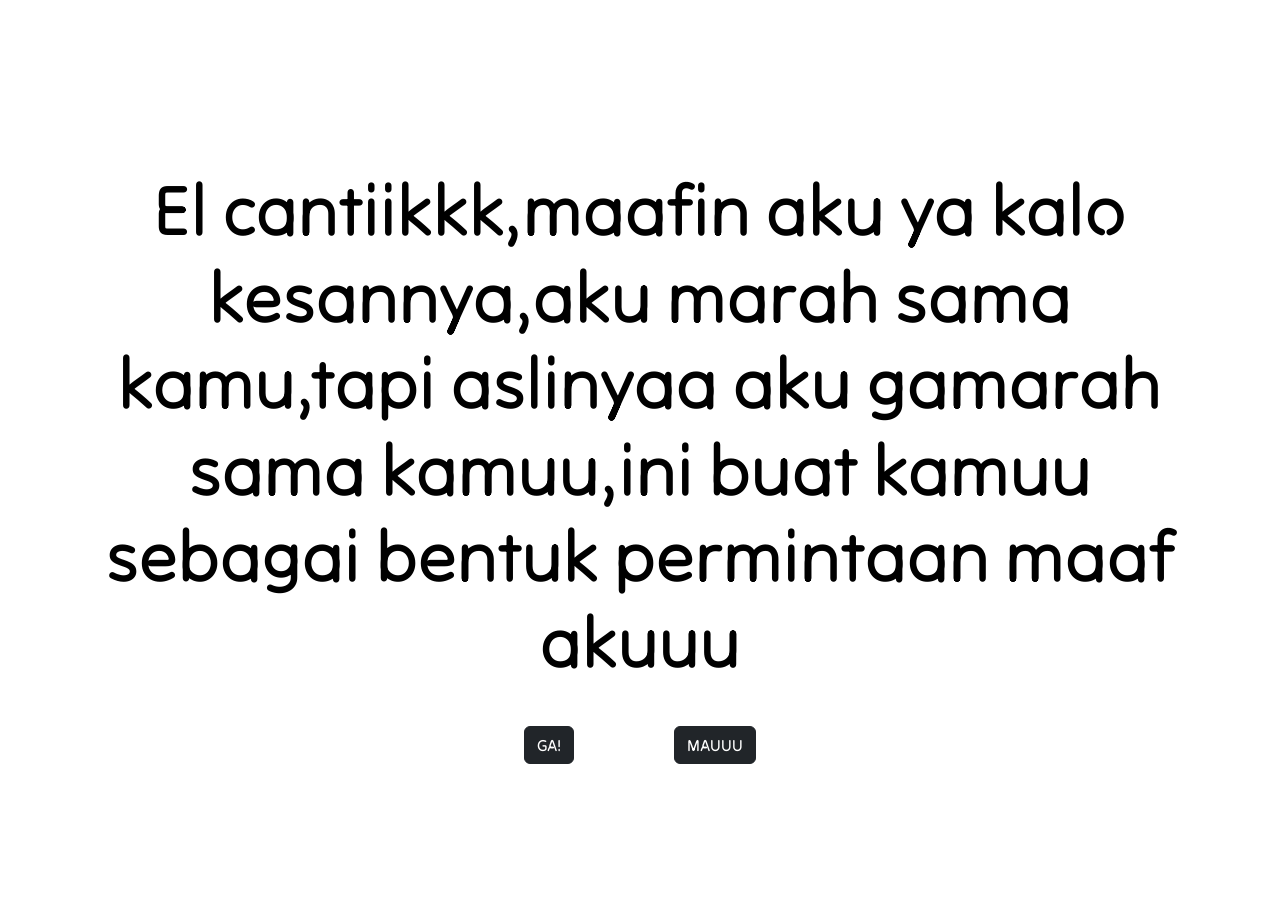
<file: index.html>
<!DOCTYPE html>
<html>

<head>
	<meta charset="utf-8">
	<meta http-equiv="X-UA-Compatible" content="IE=edge">
	<title>for u</title>
	<!-- <link rel="stylesheet" href="styleAwal.css"> -->
	<link rel="preconnect" href="https://fonts.googleapis.com">
	<link rel="preconnect" href="https://fonts.gstatic.com" crossorigin>
	<link href="https://fonts.googleapis.com/css2?family=Tilt+Neon&display=swap" rel="stylesheet">
	<link href="https://cdn.jsdelivr.net/npm/bootstrap@5.1.3/dist/css/bootstrap.min.css" rel="stylesheet"
		integrity="sha384-1BmE4kWBq78iYhFldvKuhfTAU6auU8tT94WrHftjDbrCEXSU1oBoqyl2QvZ6jIW3" crossorigin="anonymous">
	<link rel="stylesheet" href="https://cdnjs.cloudflare.com/ajax/libs/font-awesome/6.1.1/css/all.min.css">
	<link rel="preconnect" href="https://fonts.googleapis.com">
	<link rel="preconnect" href="https://fonts.gstatic.com" crossorigin>
	<link href="https://fonts.googleapis.com/css2?family=Quicksand:wght@400;600;700&display=swap" rel="stylesheet">
</head>

<style>
	* {
		padding: 0;
		margin: 0;
		outline: 0;
	}

	.container {
		font-family: 'Tilt Neon', cursive;
		height: 100vh;
		width: 100vw;
		text-align: center;
		color: #000000;
		background: rgb(255, 255, 255);

	}

	.love,
	.yes,
	.no {
		padding-top: 15%;

	}



	h2 {
		font-size: 72px;
		margin-bottom: 20px;
	}

	a {
		font-size: 24px;
		text-decoration: none;
		padding: 5px 10px;
		margin-top: 20px;
		border: 3px solid #ddd;
		border-radius: 10px;
	}

	.love {
		padding-top: 15%;
		position: relative;
	}

	#no {
		position: absolute;
		transition: all 0.2s ease;
	}

	#yes {
		margin-left: 150px;
	}
</style>


<body>
	<div class="container">
		<div class="love">
			<h2>El cantiikkk,maafin aku ya kalo kesannya,aku marah sama kamu,tapi aslinyaa aku gamarah sama kamuu,ini buat
				kamuu sebagai bentuk permintaan maaf akuuu</h2>
			<a id="no" class="btn btn-dark">GA!</a>
			<a id="yes" href="yes.html" class="btn btn-dark">MAUUU</a>
		</div>
	</div>
	<script>
		const noBtn = document.getElementById("no");

		noBtn.addEventListener("mouseenter", () => {
			const maxX = window.innerWidth - noBtn.offsetWidth - 20;
			const maxY = window.innerHeight - noBtn.offsetHeight - 20;

			const randomX = Math.floor(Math.random() * maxX);
			const randomY = Math.floor(Math.random() * maxY);

			noBtn.style.left = randomX + "px";
			noBtn.style.top = randomY + "px";
		});
	</script>
</body>

</html>
</file>
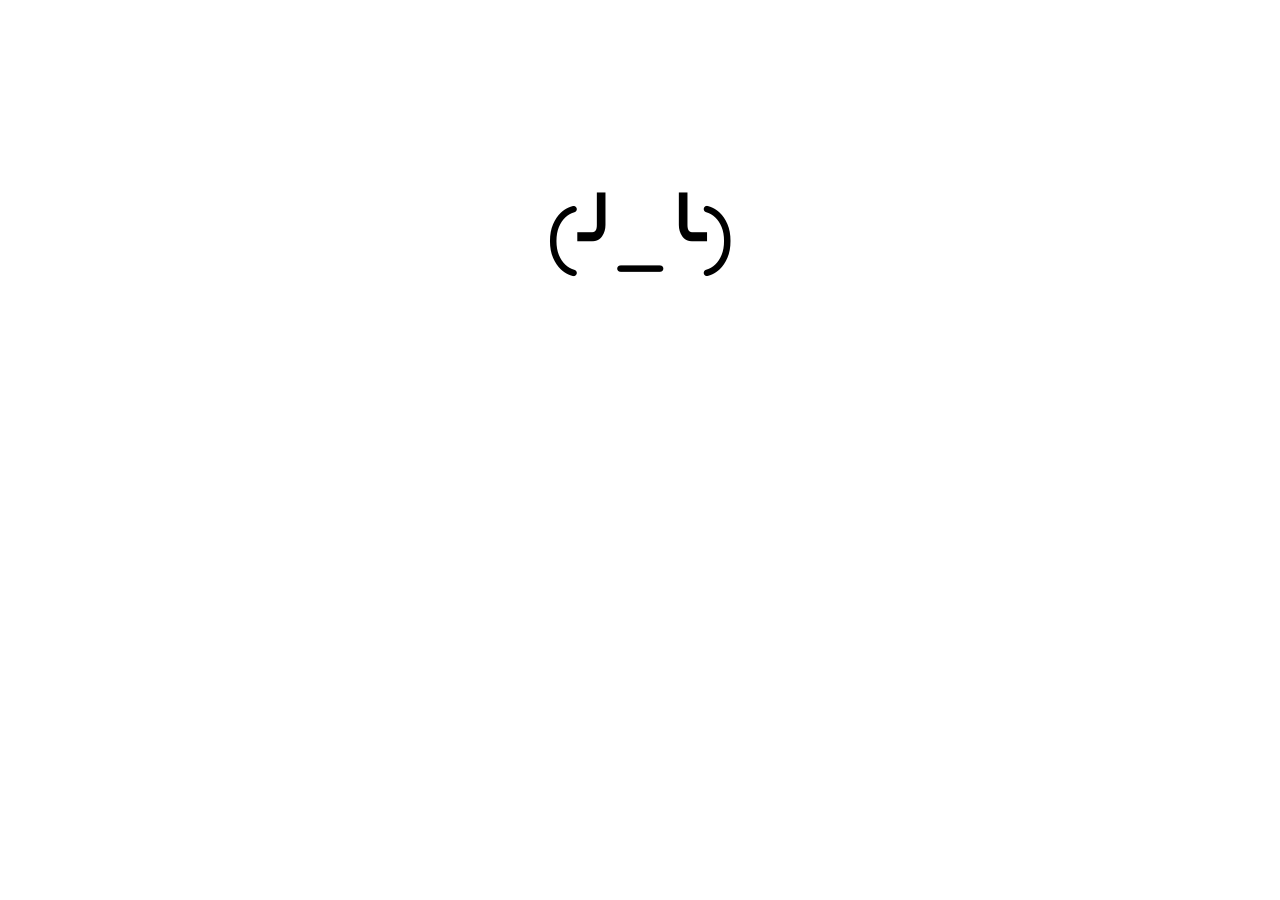
<file: no.html>
<!DOCTYPE html>
<html>

<head>
  <meta charset="utf-8">
  <meta http-equiv="X-UA-Compatible" content="IE=edge">
  <title>for u</title>
  <!-- <link rel="stylesheet" href="styleAwal.css"> -->
  <link rel="preconnect" href="https://fonts.googleapis.com">
  <link rel="preconnect" href="https://fonts.gstatic.com" crossorigin>
  <link href="https://fonts.googleapis.com/css2?family=Tilt+Neon&display=swap" rel="stylesheet">
</head>

<style>
  * {
    padding: 0;
    margin: 0;
    outline: 0;
  }

  .container {
    font-family: 'Tilt Neon', cursive;
    height: 100vh;
    width: 100vw;
    text-align: center;
    color: #000000;
    background: rgb(255, 255, 255);

  }

  .love,
  .yes,
  .no {
    padding-top: 15%;

  }



  h2 {
    font-size: 72px;
    margin-bottom: 20px;
  }

  a {
    font-size: 24px;
    text-decoration: none;
    padding: 5px 10px;
    margin-top: 20px;
    border: 3px solid #ddd;
    border-radius: 10px;
  }
</style>

<body>
  <div class="container">
    <div class="love">
      <h2>
        (╯_╰)
      </h2>

    </div>
  </div>
</body>

</html>
</file>
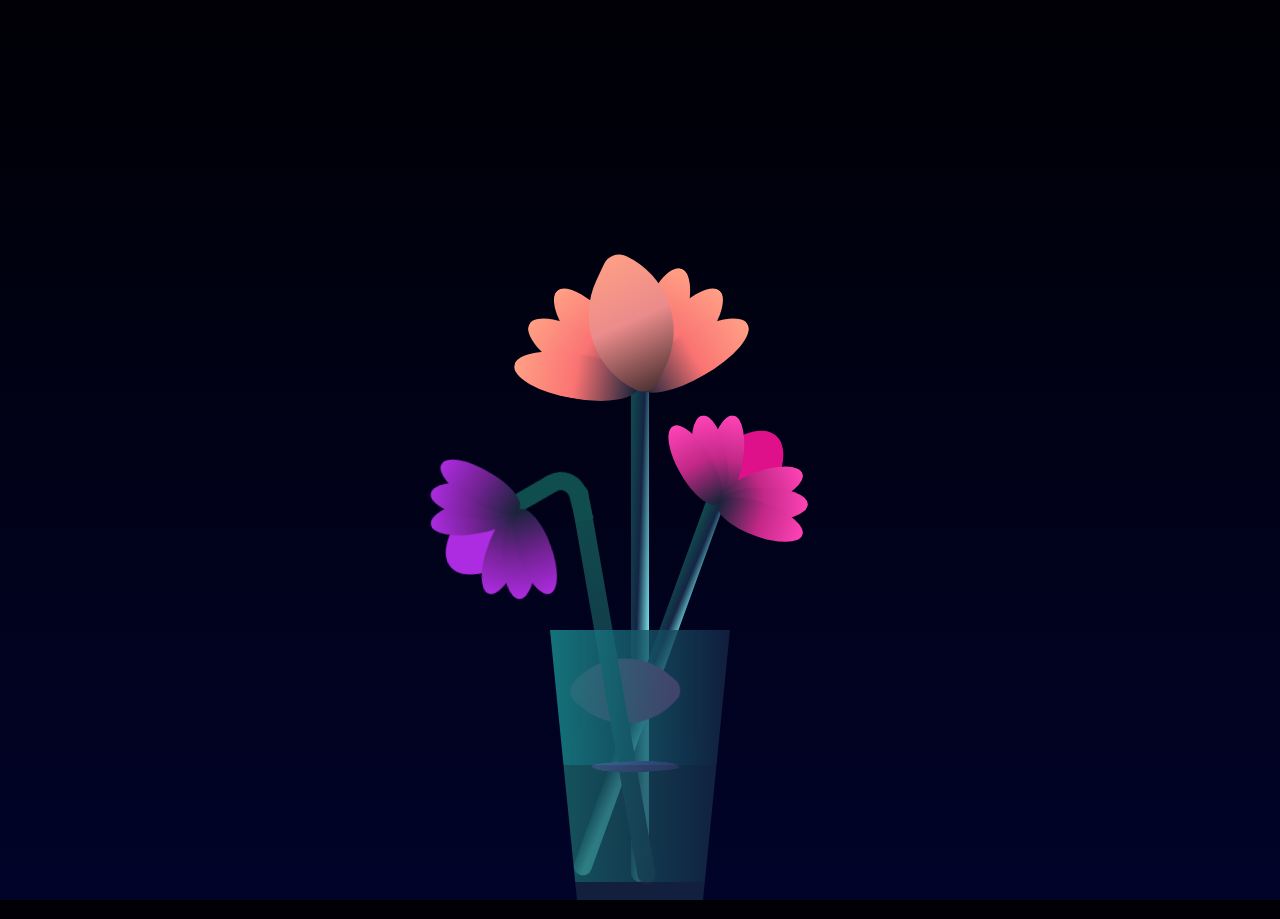
<file: yes.html>
<!DOCTYPE html>
<html lang="en">

<head>
    <meta charset="UTF-8">
    <title>For u</title>
    <link rel="stylesheet" href="./style.css">

</head>

<body>
    <!-- partial:index.partial.html -->
    <div class="flower">
        <div class="f-wrapper">
            <div class="flower__line"></div>
            <div class="f">
                <div class="flower__leaf flower__leaf--1"></div>
                <div class="flower__leaf flower__leaf--2"></div>
                <div class="flower__leaf flower__leaf--3"></div>
                <div class="flower__leaf flower__leaf--4"></div>
                <div class="flower__leaf flower__leaf--5"></div>
                <div class="flower__leaf flower__leaf--6"></div>
                <div class="flower__leaf flower__leaf--7"></div>
                <div class="flower__leaf flower__leaf--8 flower__
                fall-down--yellow"></div>
            </div>
        </div>

        <div class="f-wrapper f-wrapper--2">
            <div class="flower__line"></div>
            <div class="f">
                <div class="flower__leaf flower__leaf--1"></div>
                <div class="flower__leaf flower__leaf--2"></div>
                <div class="flower__leaf flower__leaf--3"></div>
                <div class="flower__leaf flower__leaf--4"></div>
                <div class="flower__leaf flower__leaf--5"></div>
                <div class="flower__leaf flower__leaf--6"></div>
                <div class="flower__leaf flower__leaf--7"></div>
                <div class="flower__leaf flower__leaf--8 flower__fall-down--pink"></div>
            </div>
        </div>

        <div class="f-wrapper f-wrapper--3">
            <div class="flower__line"></div>
            <div class="f">
                <div class="flower__leaf flower__leaf--1"></div>
                <div class="flower__leaf flower__leaf--2"></div>
                <div class="flower__leaf flower__leaf--3"></div>
                <div class="flower__leaf flower__leaf--4"></div>
                <div class="flower__leaf flower__leaf--5"></div>
                <div class="flower__leaf flower__leaf--6"></div>
                <div class="flower__leaf flower__leaf--7"></div>
                <div class="flower__leaf flower__leaf--8 flower__fall-down--purple"></div>
            </div>
        </div>
        <div class="flower__glass"></div>
    </div>
    <!-- partial -->

</body>

</html>
</file>
<file: styleAwal.css>
* {
	padding: 0;
	margin: 0;
	outline: 0;
}

.container {
	height: 100vh;
	width: 100vw;
	text-align: center;
	color: #000000;
	background: rgb(255, 255, 255);

}

.love,
.yes,
.no {
	padding-top: 15%;

}



h2 {
	font-size: 72px;
	margin-bottom: 20px;
}

a {
	font-size: 24px;
	text-decoration: none;
	padding: 5px 10px;
	margin-top: 20px;
	border: 3px solid #ddd;
	border-radius: 10px;
}

/* #no {
	color: red;
	background: #eee;
	margin-right: 50px;
} */

/* #yes {
	color: green;
	background: #eee;
} */

.yes img {
	height: 30px;
	width: 30px;
	animation: image 4s linear infinite;
}

@keyframes image {
	0% {
		transform: scale(.5);
	}

	50% {
		transform: scale(1.5);
	}

	100% {
		transform: scale(.5);
	}
}
</file>
<file: style.css>
*,
*::after,
*::before {
    padding: 0;
    margin: 0;
    box-sizing: border-box;
}

:root {
    --color-bg: linear-gradient(to top, #010329, #000005);
    --color-glass: linear-gradient(to left, #142544, #1a9092);
    --color-water: linear-gradient(to left, #142544, #1b6d6e);
}

body {
    background-image: var(--color-bg);
    min-height: 100vh;
    display: flex;
    justify-content: center;
    align-items: flex-end;
    overflow: hidden;
}

.flower {
    position: relative;
}

.flower__glass {
    width: 20vmin;
    height: 30vmin;
    background-image: var(--color-glass);
    clip-path: polygon(0 0, 100% 0, 85% 100%, 15% 100%);
    opacity: .8;
    position: relative;
}

.flower__glass::after {
    content: '';
    position: absolute;
    bottom: 0;
    left: 0;
    background-color: #182843;
    width: 100%;
    height: 2vmin;
}

.flower__glass::before {
    content: '';
    position: absolute;
    bottom: 0;
    left: 0;
    background-image: var(--color-water);
    width: 100%;
    height: 15vmin;
}

.f-wrapper {
    position: absolute;
    left: 45%;
    bottom: 2vmin;
}

.f-wrapper--2 {
    left: 50%;
    bottom: 5%;
    transform-origin: 10% left;
    transform: rotate(20deg);
}

.f-wrapper--3 {
    left: 30%;
    bottom: 5%;
    transform-origin: 10% left;
    transform: rotate(-10deg);
}

.f-wrapper--3 .flower__line {
    height: 45vmin;
    position: relative;
}

.f-wrapper--3 .flower__line::after {
    content: '';
    position: absolute;
    left: 0;
    top: 0;
    width: 6vmin;
    height: 6vmin;
    transform: translate(-69%, -30%) rotate(-5deg);
    border-radius: 10vmin 10vmin 0 0;
    border: 2vmin solid #104d4e;
    border-bottom: transparent;
    border-left: transparent;
}

.f-wrapper--3 .flower__line::before {
    content: '';
    position: absolute;
    left: -40%;
    top: -1%;
    width: 6vmin;
    height: 2vmin;
    transform-origin: right;
    transform: translate(-100%, -80%) rotate(-20deg);
    background-color: #104d4e;
    border-radius: 2vmin;
}

.f-wrapper--3 .flower__line {
    background-image: linear-gradient(to top, #142544, #104d4e);
}


.f-wrapper--2 .flower__line {
    height: 45vmin;
}

.f-wrapper--2 .f {
    transform: translateX(-50%) rotate(20deg);
}

.f-wrapper--3 .f {
    transform: translate(-350%, -50%) rotate(-120deg);
}

.f-wrapper--2 .flower__leaf:not(:first-child) {
    width: 3.8vmin;
    height: 10vmin;
    background-image: linear-gradient(to bottom, #ff43b6, #c22887, #1a233a 99%);
}

.f-wrapper--3 .flower__leaf:not(:first-child) {
    width: 3.8vmin;
    height: 10vmin;
    background-image: linear-gradient(to bottom, #ad2be0, #712291, #1a233a 99%);
}

.f-wrapper--3 .flower__leaf--1 {
    width: 8vmin;
    height: 10vmin;
    bottom: 2vmin;
    background-color: #ad2be0;
}

.f-wrapper--2 .flower__leaf--1 {
    width: 8vmin;
    height: 10vmin;
    bottom: 2vmin;
    background-color: #de118b;
}

.f-wrapper--2 .f .flower__leaf--8 {
    width: 10vmin;
    height: 9vmin;
    bottom: 3vmin;
    left: -30%;
    transform: rotate(-50deg);
    background-image: linear-gradient(to left bottom, #ff43b6, #4d1337);
    ;
}

.f-wrapper--3 .f .flower__leaf--8 {
    width: 10vmin;
    height: 9vmin;
    left: -10% !important;
    background-image: linear-gradient(to left bottom, #ad2be0, #712291);
    ;
}

.flower__line {
    width: 2vmin;
    height: 56vmin;
    background-image: linear-gradient(to left top, #82fdff 20%, #142544, #104d4e);
    border-radius: 4vmin;
}

.f {
    position: absolute;
    top: 1vmin;
    left: 50%;
    transform: translateX(-50%) rotate(-10deg);
    width: 2vmin;
    height: 2vmin;
}


.flower__leaf {
    position: absolute;
    left: 50%;
    bottom: 2vmin;
    transform: translateX(-50%);
    width: 5vmin;
    height: 14vmin;
    background-image: linear-gradient(to bottom, #ffa085, #fa7373, #1a233a 99%);

    clip-path: ellipse(50% 50% at 50% 50%);
    transform-origin: center bottom;
    animation: open-flower 2s 1s backwards;
}

.flower__leaf--1 {
    width: 10vmin;
    height: 12vmin;
    bottom: 3vmin;
    border-radius: 50% 50% 50% 50% / 80% 80% 20% 20%;
    background-color: #e24f5f;
    background-image: none;
    animation: open-flowe--middle 1.4s 1s backwards;
}

.flower__leaf--2 {
    transform: translateX(-50%) rotate(-30deg);
}

.flower__leaf--3 {
    transform: translateX(-50%) rotate(-50deg);
}

.flower__leaf--4 {
    transform: translateX(-50%) rotate(-70deg);
}

.flower__leaf--5 {
    transform: translateX(-50%) rotate(30deg);
}

.flower__leaf--6 {
    transform: translateX(-50%) rotate(50deg);
}

.flower__leaf--7 {
    transform: translateX(-50%) rotate(70deg);
}

.flower__leaf--8 {
    width: 13vmin;
    height: 11vmin;
    bottom: 6vmin;
    left: -30%;
    border-radius: none;
    clip-path: none;
    border-radius: 10vmin 2vmin 10vmin 2vmin;
    transform: rotate(-55deg);
    background-image: linear-gradient(to left bottom, #ffa085, #eb8b8b, #492f2f 98%);
}

.flower__fall-down--yellow {
    animation: flower-fall-down-yellow 8s 1.2s linear forwards;
}

.flower__fall-down--pink {
    animation: flower-fall-down-pink 5s 1.2s linear forwards;
}

.flower__fall-down--purple {
    bottom: 4vmin;
    animation: flower-fall-down-purple 6s 1.2s linear forwards, flower-falling 6s 7.2s linear infinite;
}


@keyframes open-flower {
    0% {
        transform: translateX(-50%) rotate(0);
    }
}

@keyframes open-flowe--middle {
    0% {
        opacity: 0;
        transform: translateX(-50%) scale(0);
    }
}

@keyframes flower-fall-down-pink {

    0% {
        transform: rotate(-55deg);
    }

    50% {
        transform: rotateX(-100deg);
    }

    100% {
        transform: translate(2vmin, 28vmin);
    }

}

@keyframes flower-fall-down-yellow {

    0% {
        transform: rotate(-55deg);
    }

    50% {
        bottom: 3vmin;
        transform: rotateX(-100deg);
    }

    100% {
        transform: translate(2vmin, 70vmin) rotate(150deg);
    }

}

@keyframes flower-fall-down-purple {

    0% {
        transform: rotate(-50deg);
    }

    25% {
        bottom: 1vmin;
        transform: rotateX(-100deg);
        perspective: 0px;
    }

    50% {
        perspective: 0px;
        transform: translate(-30vmin, 2vmin) rotate(90deg);
    }

    75% {
        perspective: 0px;
        transform: translate(-34vmin, -2vmin);
    }

    100% {
        transform-origin: center;
        transform: translate(-34vmin, -2vmin) rotateY(-80deg) rotateX(35deg);
    }

}

@keyframes flower-falling {

    0%,
    100% {
        transform-origin: center;
        transform: translate(-34vmin, -2vmin) rotateY(-80deg) rotateX(35deg);
    }

    25% {
        transform-origin: center;
        transform: translate(-34.4vmin, -2vmin) rotateY(-84deg) rotateX(35deg);
    }

    50% {
        transform-origin: center;
        transform: translate(-32vmin, -4.2vmin) rotateY(-80deg) rotateX(35deg);
    }

    75% {
        transform-origin: center;
        transform: translate(-36vmin, 1.1vmin) rotateY(-80deg) rotateX(35deg);
    }
}
</file>
